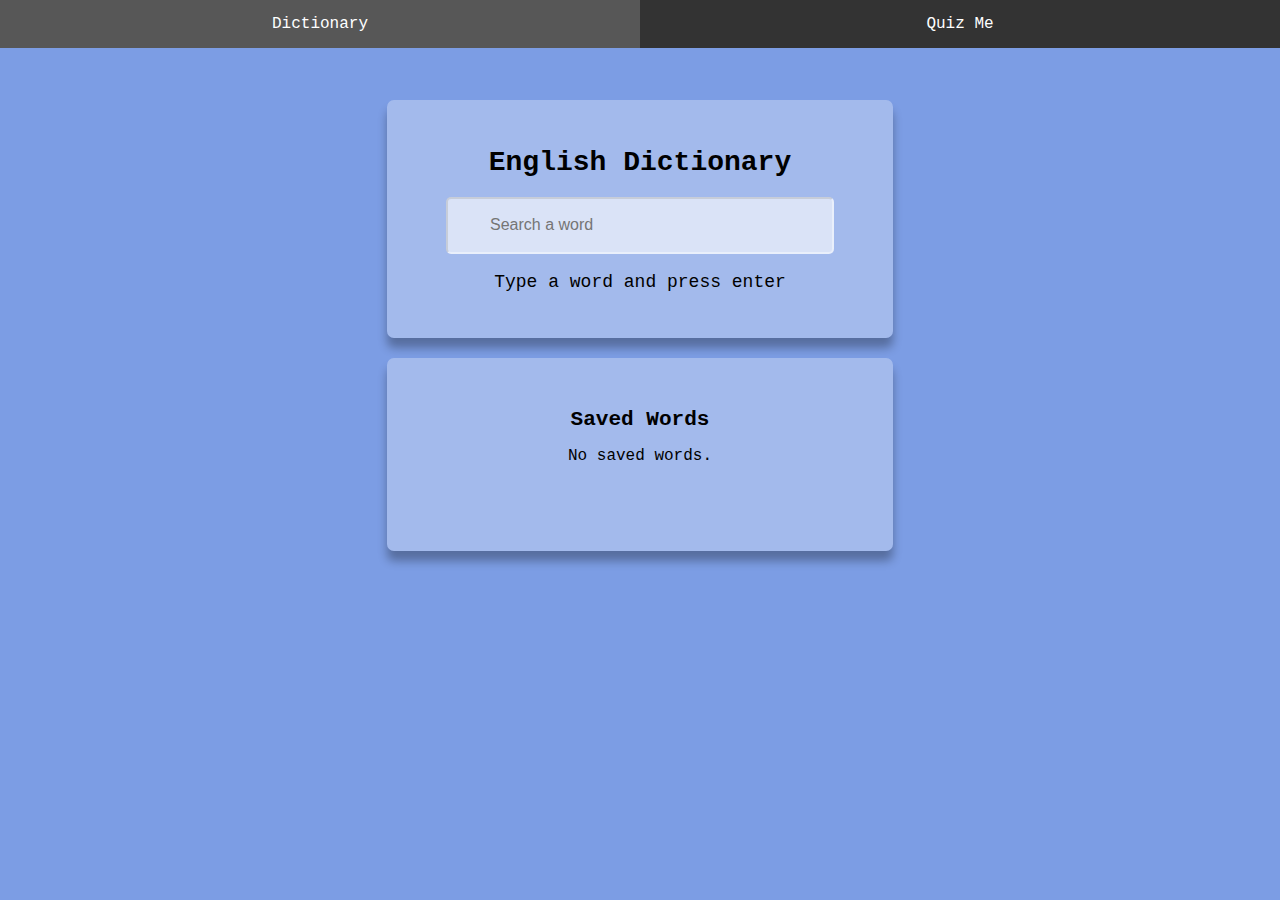
<file: index.html>
<!DOCTYPE html>
<html lang="en">
<head>
    <meta charset="UTF-8">
    <meta http-equiv="X-UA-Compatible" content="IE=edge">
    <meta name="viewport" content="width=device-width, initial-scale=1.0">
    <title>English Dictionary</title>
    <link rel="stylesheet" href="style.css">
    <script src="script.js" defer></script>
</head>
<body>
    <nav class="navbar">
        <ul>
            <li><a href="index.html">Dictionary</a></li>
            <li><a href="quiz.html">Quiz Me</a></li>
        </ul>
    </nav>

    <div class="container">
        <h1 class="heading">English Dictionary</h1>
        <input placeholder="Search a word" type="text" class="input" id="input">
        <p class="info-text" id="info-text">Type a word and press enter</p>
        <div class="meaning-container" id="meaning-container">
            <p>Word Title: <span class="title" id="title">___</span></p>
            <p>Meaning: <span class="meaning" id="meaning">___</span></p>
            <audio src="" controls id="audio"></audio>
            <button id="save-word-btn">Save Word</button>
        </div>
    </div>
    
    <div id="saved-words-container">
        <h3>Saved Words</h3>
        <p id="saved"></p>
        <ul id="saved-words-list"></ul>
    </div>
</body>
</html>
</file>
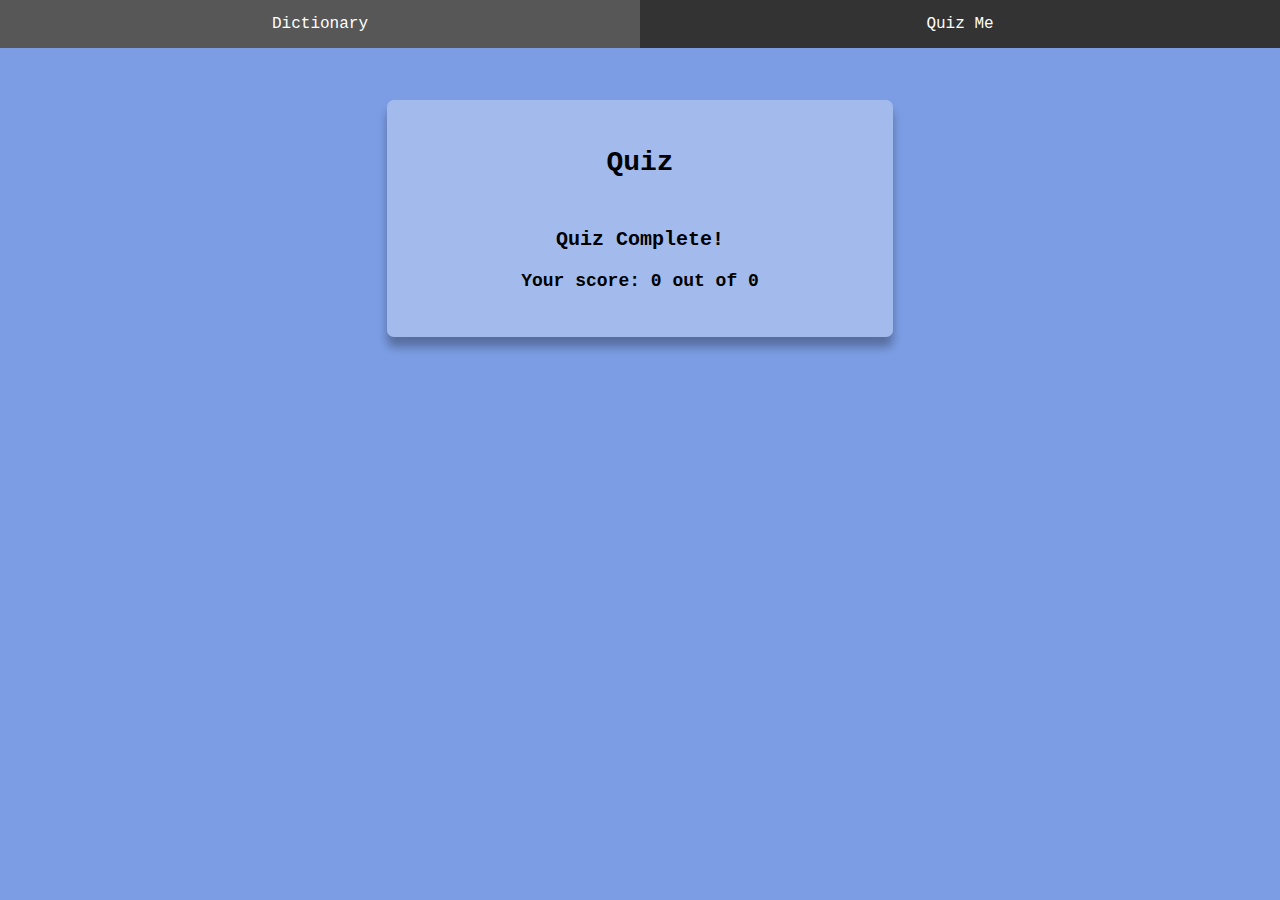
<file: quiz.html>
<!DOCTYPE html>
<html lang="en">
<head>
    <meta charset="UTF-8">
    <meta http-equiv="X-UA-Compatible" content="IE=edge">
    <meta name="viewport" content="width=device-width, initial-scale=1.0">
    <title>Quiz Me</title>
    <link rel="stylesheet" href="style.css">
    <script src="quiz.js" defer></script>
</head>
<body>
    <nav class="navbar">
        <ul>
            <li><a href="index.html">Dictionary</a></li>
            <li><a href="quiz.html">Quiz Me</a></li>
        </ul>
    </nav>

    <div class="container">
        <h1 class="heading">Quiz</h1>
        <div id="quiz-container">
            <p id="quiz-question"></p>
            <input type="text" id="quiz-answer" placeholder="Type your answer" />
            <button id="submit-answer-btn">Submit</button>
            <p id="quiz-result"></p>
            <div id="study-again"></div>
            <div id="redo"></div>

            <button id="show-word-bank-btn">Show Word Bank</button>

            <div id="word-bank-container" style="display: none;">
                <h3>Word Bank:</h3>
                <ul id="word-bank-list"></ul>
            </div>
        </div>
    </div>
</body>
</html>
</file>
<file: style.css>
body{
    margin: 0;
    display: block; 
    min-height: 100vh;
    background-color: rgb(124, 157, 228);
    font-family: 'Courier New', Courier, monospace;
    display: flex;
    flex-direction: column; 
    align-items: center;
}

.navbar {
    position: fixed;
    top: 0;
    width: 100%;
    background-color: #333;
    z-index: 1000;
}

.navbar ul {
    display: flex;
    list-style: none;
    margin: 0;
    padding: 0;
}

.navbar li {
    flex: 1;
    text-align: center;
}

.navbar a {
    display: block;
    color: white;
    text-decoration: none;
    padding: 15px 0;
}

.navbar a:hover {
    background-color: #575757;
}

.container{
    display: block;
    background-color: rgba(255,255,255, 0.3);
    padding: 28px;
    border-radius: 7px;
    box-shadow: 0 10px 10px rgba(0,0,0,0.3);
    width: 90%;
    max-width: 450px;
    text-align: center;
    font-size: 18px;
    font-weight: 500;
    margin-top: 100px;
}

.heading{
    font-size: 28px;
}

.input{
    height: 53px;
    width: 300px;
    background-color: rgba(255,255,255,0.6);
    border-color: rgba(255,255,255,0.4);
    font-size: 16px;
    padding: 0 42px;
    border-radius: 5px;
}

.meaning-container{
    display: none;
    justify-items: center;
}

#save-word-btn{
    background-color: rgb(52, 77, 159);
    color:white;
    border-radius: 30px;
    padding: 10px;
    width: 150px;
}
#save-word-btn:hover{
    background-color: rgba(71, 93, 167, 0.705);
}

#saved-words-container{
    display: block;
    background-color: rgba(255,255,255, 0.3);
    padding: 28px;
    padding-bottom: 10px;
    border-radius: 7px;
    box-shadow: 0 10px 10px rgba(0,0,0,0.3);
    width: 90%;
    max-width: 450px;
    text-align: center;
    font-size: 18px;
    font-weight: 500;
    margin-top: 20px;
    margin-bottom: 30px;
}

#saved-words-container h3 {
    margin-bottom: 10px;
}

#saved-words-container p{
    font-size: 16px;
}

#saved-words-list {
    list-style-type: none;
    padding: 20px;
    display: flex;
    gap: 10px;
}





/* -------------------------------------------------------------- */






/* QUIZ */
.quiz-option {
    display: block;
    background-color: #4CAF50;
    color: white;
    padding: 10px;
    margin: 10px 0;
    border: none;
    border-radius: 5px;
    text-align: center;
    cursor: pointer;
    font-size: 16px;
    transition: background-color 0.3s ease;
}

#quiz-options {
    list-style-type: none;
    padding: 0;
    margin: 0;
}

.quiz-option:hover {
    background-color: #45a049;
}

#quiz-container {
    text-align: center;
    margin-top: 50px;
}

#quiz-result {
    font-size: 18px;
    margin-top: 20px;
    font-weight: bold;
}

#quiz-question {
    font-size: 20px;
    font-weight: bold;
    margin-bottom: 20px;
}

#quiz-answer{
    background-color: rgb(212, 235, 255);
    border-radius: 30px;
    padding: 10px;
}

#submit-answer-btn{
    background-color: #c3c3c3;
    padding: 10px;
    border-radius: 30px;
}

#show-word-bank-btn{
    margin-top: 10px;
    background-color: rgba(124, 157, 228, 0.466);
    border-radius: 30px;
}

#word-bank-list{
    list-style-type: none;
    justify-items: center;
    align-items: center;
    display: flex;
    gap: 30px;
}
</file>
